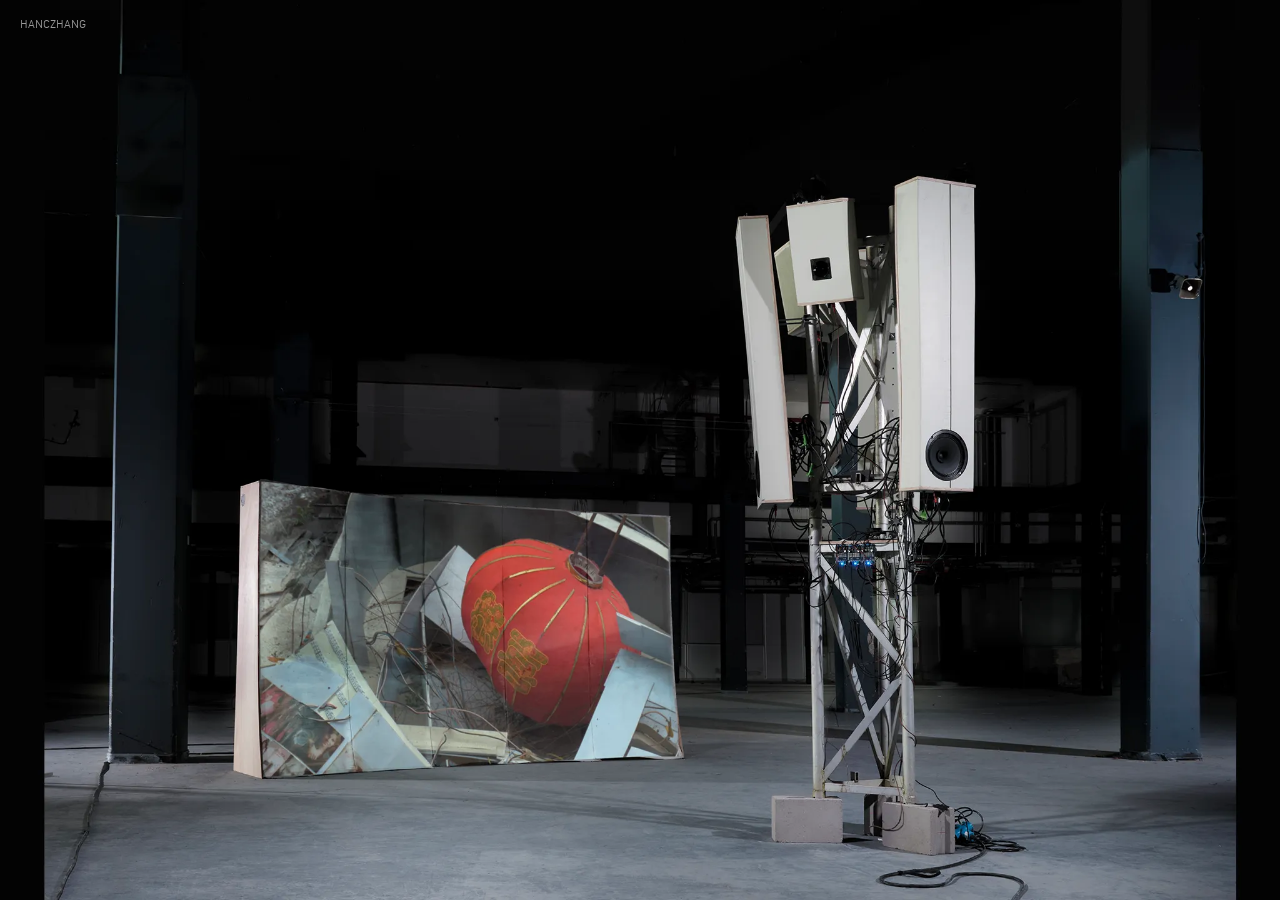
<file: index.html>
<!DOCTYPE html>
<html lang="en">
<head>
  <meta charset="UTF-8" />
  <meta name="viewport" content="width=device-width, initial-scale=1.0" />
  <title>Hanczhang</title>
  <link rel="stylesheet" href="css/style.css" />
</head>

<body class="page-main">
  <main id="mainStage" class="main-stage">
    <section id="visualField" class="visual-field" aria-label="Visual asset field"></section>

    <header class="site-header" aria-label="Main navigation">
      <div class="header-grid">
        <div class="header-column brand-column">
  <button id="homeReset" class="brand-button" type="button">
    HANCZHANG
  </button>

  <a
    class="brand-sub-link"
    href="https://www.instagram.com/hanczhang/"
    target="_blank"
    rel="noopener noreferrer"
  >
    @HANCZHANG
  </a>
</div>

        <nav class="header-column filter-column" aria-label="Category filter">
          <p class="filter-title">_CATEGORY</p>
          <button class="filter-button" type="button" data-filter-group="category" data-filter-value="research">RESEARCH</button>
          <button class="filter-button" type="button" data-filter-group="category" data-filter-value="exhibition">EXHIBITION</button>
          <button class="filter-button" type="button" data-filter-group="category" data-filter-value="object">OBJECT</button>
        </nav>

        <nav class="header-column filter-column" aria-label="Format filter">
          <p class="filter-title">_FORMAT</p>
          <button class="filter-button" type="button" data-filter-group="format" data-filter-value="moving-image">MOVING IMAGE</button>
          <button class="filter-button" type="button" data-filter-group="format" data-filter-value="installation">INSTALLATION</button>
          <button class="filter-button" type="button" data-filter-group="format" data-filter-value="sound">SOUND</button>
        </nav>

        <nav class="header-column filter-column" aria-label="Asset filter">
          <p class="filter-title">_ASSET</p>
          <button class="filter-button" type="button" data-filter-group="asset" data-filter-value="photo">PHOTO</button>
          <button class="filter-button" type="button" data-filter-group="asset" data-filter-value="rendering">RENDERING</button>
          <button class="filter-button" type="button" data-filter-group="asset" data-filter-value="recording">RECORDING</button>
          <button class="filter-button" type="button" data-filter-group="asset" data-filter-value="note">NOTE</button>
          <button class="filter-button" type="button" data-filter-group="asset" data-filter-value="text">TEXT</button>
          <button class="filter-button" type="button" data-filter-group="asset" data-filter-value="archive">ARCHIVE</button>
        </nav>

        <nav class="header-column project-column" aria-label="Project list">
          <p class="filter-title">_PROJECT</p>
          <button class="project-button" type="button" data-project="cop">CLOUD OF POLYPHONY</button>
          <button class="project-button" type="button" data-project="lr">LIMINAL REVERBERATION</button>
          <button class="project-button" type="button" data-project="lt">LANDSCAPE TRANSFER</button>
          <button class="project-button" type="button" data-project="oct">OCTOPUS</button>
          <button class="project-button" type="button" data-project="sa">SOLAR ATLAS</button>
        </nav>

        <nav class="header-column about-column" aria-label="About page">
          <a class="about-link" href="about.html">ABOUT</a>
        </nav>
      </div>
    </header>
  </main>

  <aside id="projectOverlay" class="project-overlay" aria-hidden="true">
    <section id="projectShell" class="project-shell" aria-label="Project page overlay">
      <div class="project-codebar project-panel">
        <span id="projectCode">HC-COP</span>
      </div>

      <div class="project-visual-panel project-panel">
        <div id="projectRail" class="project-rail"></div>
      </div>

      <div class="project-bottom-grid">
  <div class="project-meta-panel project-panel">
    <div id="projectMetaDetails" class="project-meta-details"></div>
  </div>

  <div class="project-description-panel project-panel">
    <div id="projectDescription" class="project-description-text"></div>
  </div>
</div>
    </section>
  </aside>

  <script src="js/data.js"></script>
  <script src="js/main.js"></script>
</body>
</html>
</file>
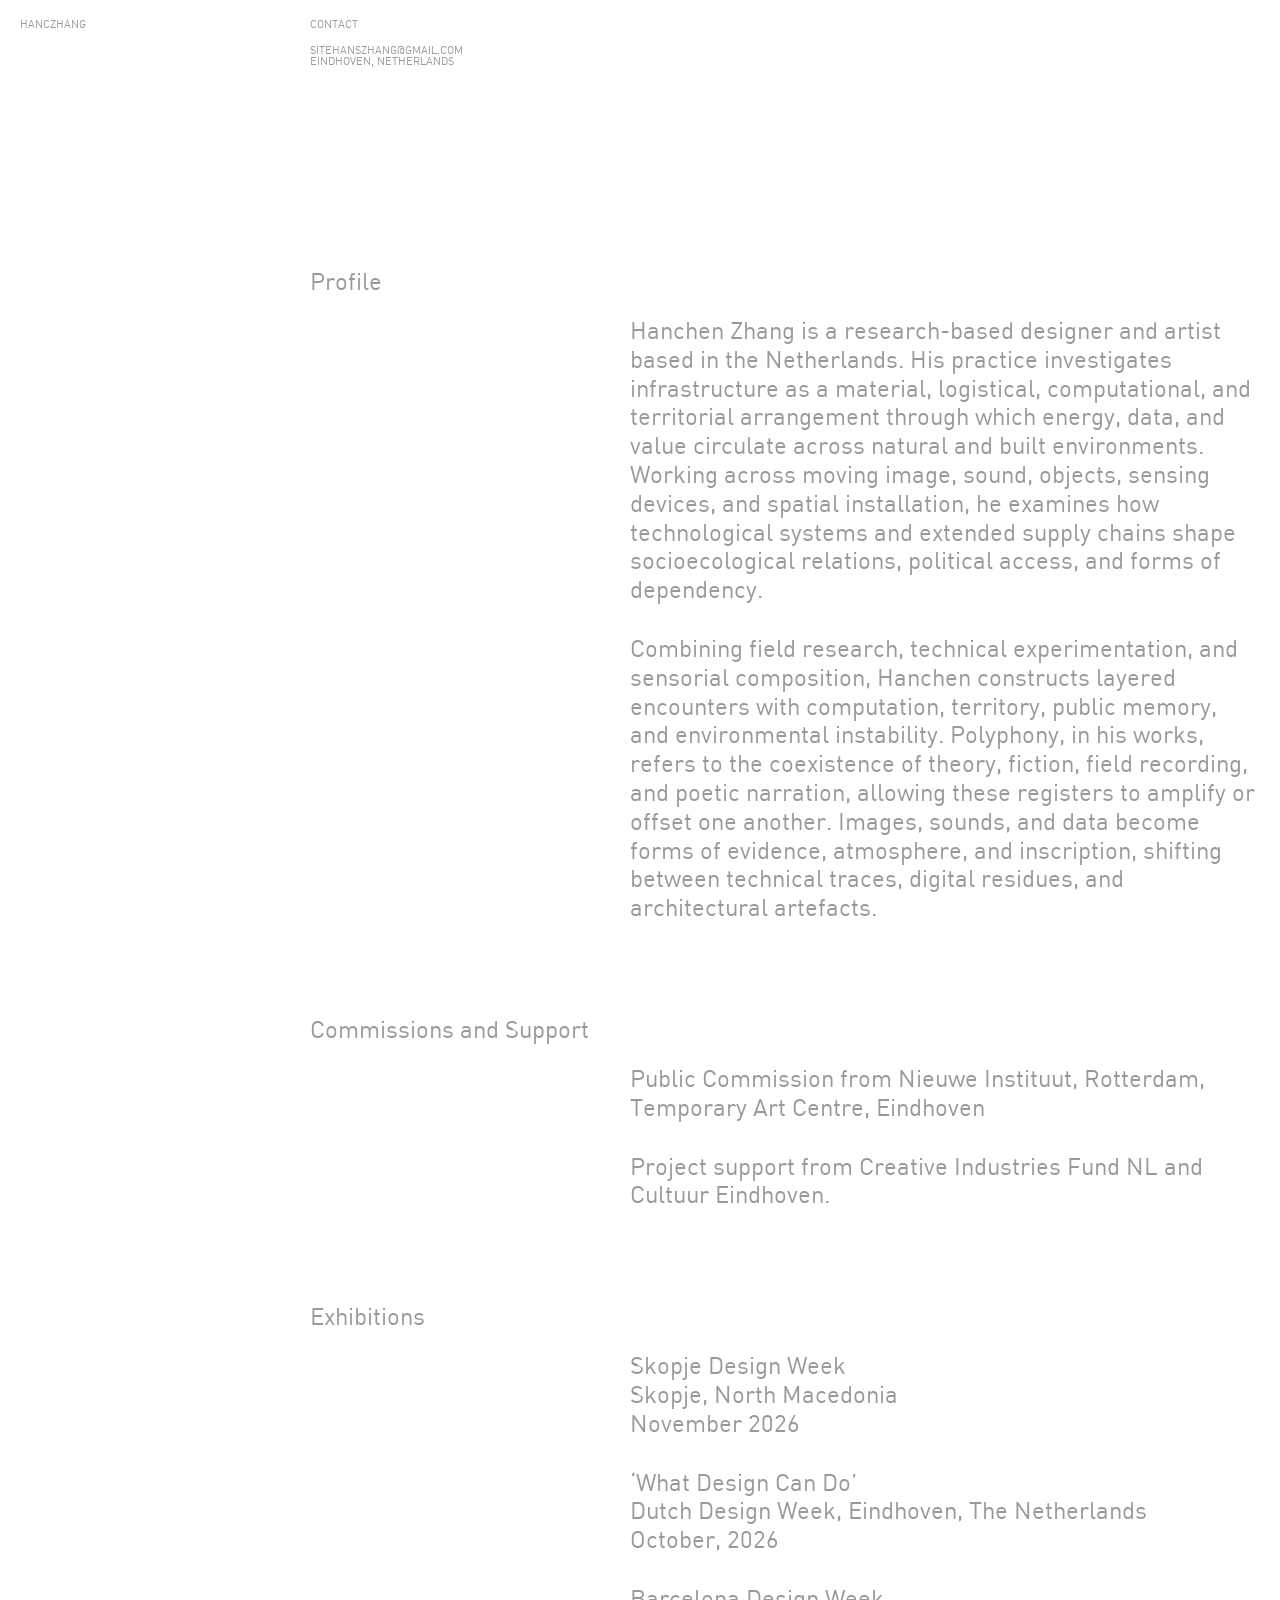
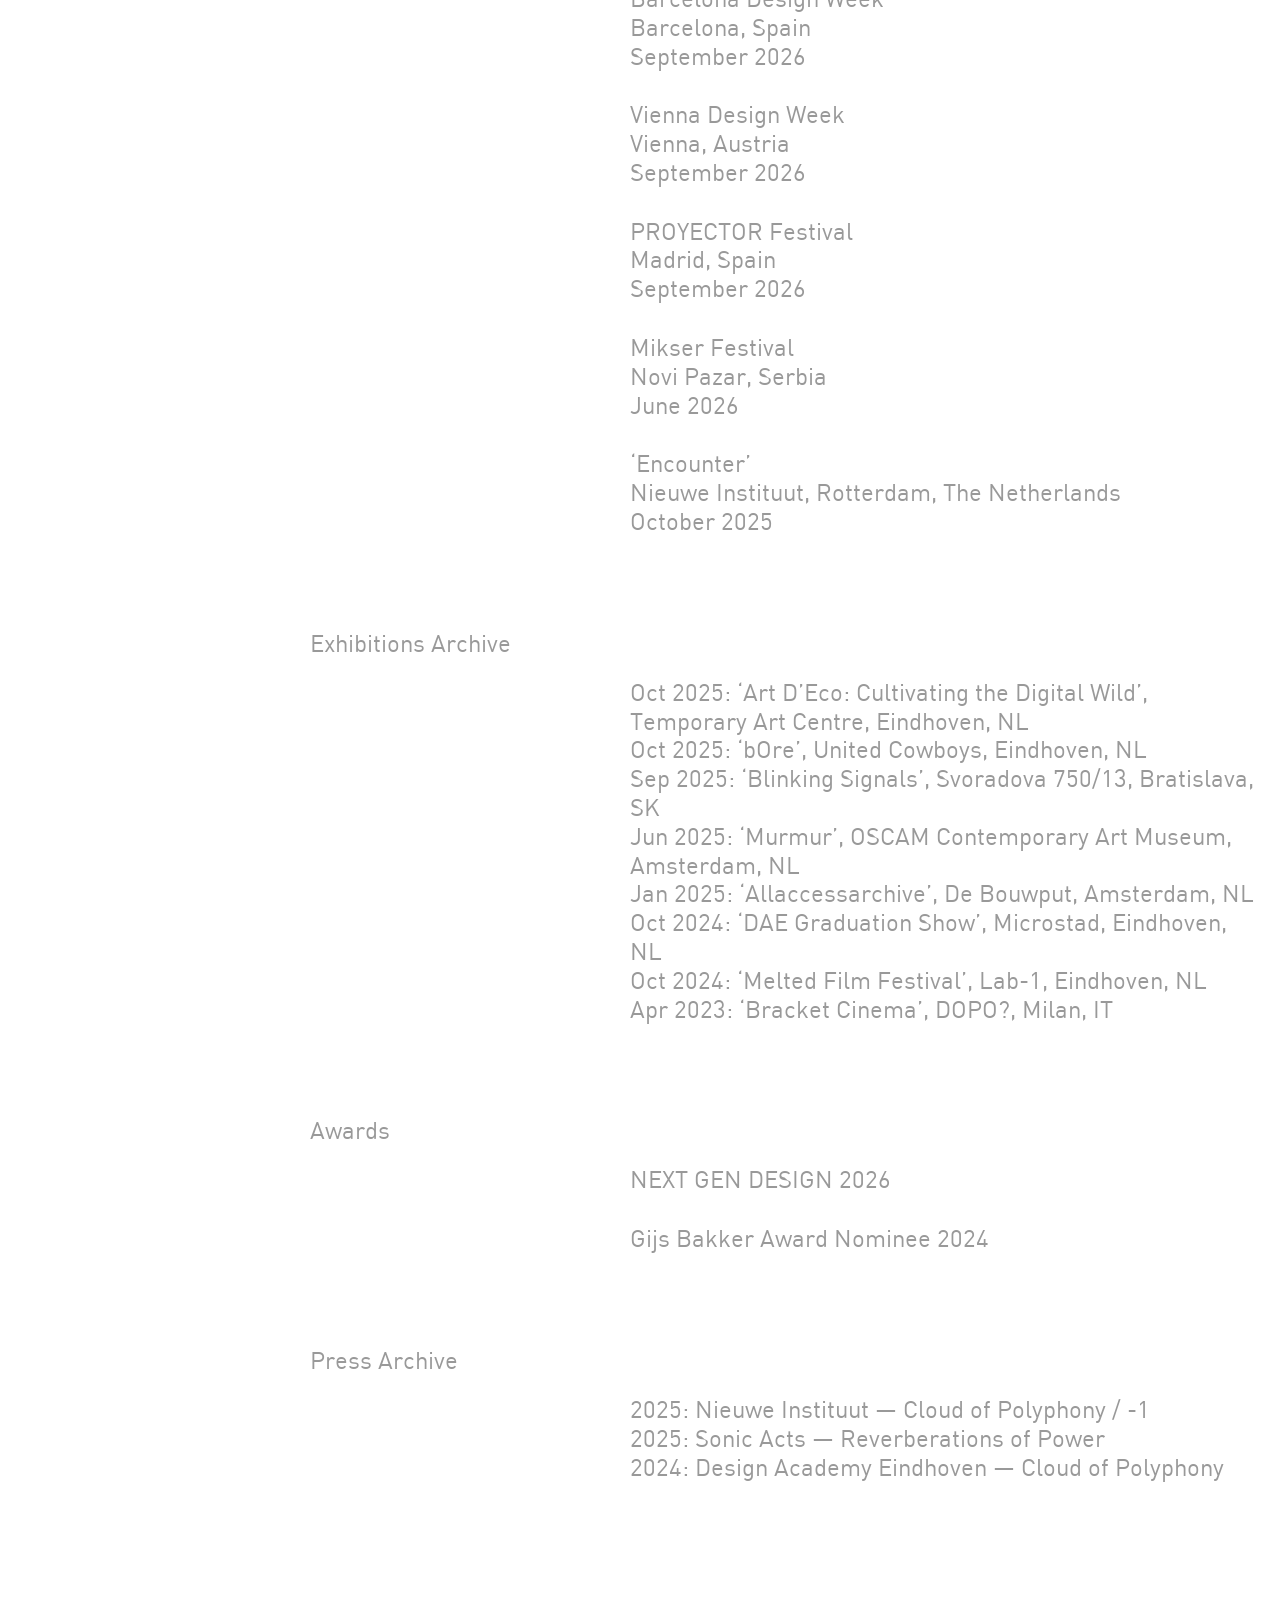
<file: about.html>
<!DOCTYPE html>
<html lang="en">
<head>
  <meta charset="UTF-8" />
  <meta name="viewport" content="width=device-width, initial-scale=1.0" />
  <title>About — Hanczhang</title>
  <link rel="stylesheet" href="css/style.css" />
</head>

<body class="page-about">
  <header class="about-header">
    <a class="about-brand" href="index.html">HANCZHANG</a>

    <div class="about-contact">
      <p>CONTACT</p>
      <p>
        <a href="mailto:sitehanszhang@gmail.com">SITEHANSZHANG@GMAIL.COM</a><br />
        EINDHOVEN, NETHERLANDS
      </p>
    </div>
  </header>

  <main class="about-content">
    <section class="about-section profile-section">
      <h1>Profile</h1>

      <div class="about-body">
        <p>
          Hanchen Zhang is a research-based designer and artist based in the Netherlands. His practice investigates infrastructure as a material, logistical, computational, and territorial arrangement through which energy, data, and value circulate across natural and built environments. Working across moving image, sound, objects, sensing devices, and spatial installation, he examines how technological systems and extended supply chains shape socioecological relations, political access, and forms of dependency.
        </p>

        <p>
          Combining field research, technical experimentation, and sensorial composition, Hanchen constructs layered encounters with computation, territory, public memory, and environmental instability. Polyphony, in his works, refers to the coexistence of theory, fiction, field recording, and poetic narration, allowing these registers to amplify or offset one another. Images, sounds, and data become forms of evidence, atmosphere, and inscription, shifting between technical traces, digital residues, and architectural artefacts.
        </p>
      </div>
    </section>

    <section class="about-section">
      <h2>Commissions and Support</h2>

      <div class="about-body">
        <p>
          Public Commission from Nieuwe Instituut, Rotterdam, Temporary Art Centre, Eindhoven
        </p>

        <p>
          Project support from Creative Industries Fund NL and Cultuur Eindhoven.
        </p>
      </div>
    </section>

    <section class="about-section">
      <h2>Exhibitions</h2>

      <div class="about-body">
        <p>
          Skopje Design Week<br />
          Skopje, North Macedonia<br />
          November 2026
        </p>

        <p>
          ‘What Design Can Do’<br />
          Dutch Design Week, Eindhoven, The Netherlands<br />
          October, 2026
        </p>

        <p>
          Barcelona Design Week<br />
          Barcelona, Spain<br />
          September 2026
        </p>

        <p>
          Vienna Design Week<br />
          Vienna, Austria<br />
          September 2026
        </p>

        <p>
          PROYECTOR Festival<br />
          Madrid, Spain<br />
          September 2026
        </p>

        <p>
          Mikser Festival<br />
          Novi Pazar, Serbia<br />
          June 2026
        </p>

        <a
          class="about-entry-link"
          href="https://nieuweinstituut.nl/projects/minus-one/cloud-polyphony-minusone"
          target="_blank"
          rel="noopener noreferrer"
        >
          <span class="about-link-title">‘Encounter’</span><br />
          Nieuwe Instituut, Rotterdam, The Netherlands<br />
          October 2025
        </a>
      </div>
    </section>

    <section class="about-section">
      <h2>Exhibitions Archive</h2>

      <div class="about-body">
        <p>
          Oct 2025: ‘Art D’Eco: Cultivating the Digital Wild’, Temporary Art Centre, Eindhoven, NL<br />
          Oct 2025: ‘bOre’, United Cowboys, Eindhoven, NL<br />
          Sep 2025: ‘Blinking Signals’, Svoradova 750/13, Bratislava, SK<br />
          Jun 2025: ‘Murmur’, OSCAM Contemporary Art Museum, Amsterdam, NL<br />
          Jan 2025: ‘Allaccessarchive’, De Bouwput, Amsterdam, NL<br />
          Oct 2024: ‘DAE Graduation Show’, Microstad, Eindhoven, NL<br />
          Oct 2024: ‘Melted Film Festival’, Lab-1, Eindhoven, NL<br />
          Apr 2023: ‘Bracket Cinema’, DOPO?, Milan, IT
        </p>
      </div>
    </section>

    <section class="about-section">
      <h2>Awards</h2>

      <div class="about-body">
        <a
          class="about-entry-link"
          href="https://nextgendesign.eu/2026/04/09/announcing-the-winners-next-gen-design-2026-futures-worth-living/"
          target="_blank"
          rel="noopener noreferrer"
        >
          <span class="about-link-title">NEXT GEN DESIGN</span> 2026
        </a>

        <a
          class="about-entry-link"
          href="https://www.designacademy.nl/page/5558/the-nominees-for-the-gijs-bakker-rene-smeets-and-melkweg-awards-2024"
          target="_blank"
          rel="noopener noreferrer"
        >
          <span class="about-link-title">Gijs Bakker Award Nominee</span> 2024
        </a>
      </div>
    </section>

    <section class="about-section press-section">
      <h2>Press Archive</h2>

      <div class="about-body">
        <p>
          2025: Nieuwe Instituut —
          <a
            class="about-inline-link"
            href="https://nieuweinstituut.nl/projects/minus-one/cloud-polyphony-minusone"
            target="_blank"
            rel="noopener noreferrer"
          >
            Cloud of Polyphony / -1
          </a><br />

          2025: Sonic Acts —
          <a
            class="about-inline-link"
            href="https://sonicacts.com/archive/reverberations-of-power"
            target="_blank"
            rel="noopener noreferrer"
          >
            Reverberations of Power
          </a><br />

          2024: Design Academy Eindhoven —
          <a
            class="about-inline-link"
            href="https://www.designacademy.nl/page/2178/cloud-of-polyphony"
            target="_blank"
            rel="noopener noreferrer"
          >
            Cloud of Polyphony
          </a>
        </p>
      </div>
    </section>
  </main>
</body>
</html>
</file>
<file: css/style.css>
/* =========================================================
   GLOBAL TUNING VARIABLES
   Change these first before editing individual sections.
   ========================================================= */

:root {
  --main-bg: rgb(189, 204, 212);
  --about-bg: rgb(255, 255, 255);

  --text-grey: rgb(153, 153, 153);
  --panel-fill: rgb(51, 51, 51);
  --panel-stroke: rgb(128, 128, 128);

  --font-main: "DIN Regular Web", Arial, sans-serif;

  /* Font-weight tuning:
     400 = true DIN Regular
     500 = slightly boldened DIN Regular, recommended test setting
     600 = stronger synthetic weight
     700 = browser-synthesised bold, probably too heavy
  */
  --site-font-weight: 600;

  --small-text-size: 11px;
  --about-body-size: 24px;
  --about-body-offset: calc(var(--about-body-size) * 2.0);

  --header-padding-x: 20px;
  --header-padding-y: 20px;
  --header-height: 120px;
  --header-column-width: 260px;
  --header-column-gap: 30px;

  --project-side-margin: 54px;
  --project-top-margin: 13vh;
  --project-bottom-margin: 13vh;
  --project-panel-radius: 8px;
  --project-panel-border: 1px;

  --project-codebar-height: 24px;
  --project-bottom-height: 188px;
  --project-panel-gap: 5px;

  --project-text-pad-x: 10px;
  --project-text-pad-y: 10px;
  --project-description-column-gap: 42px;

  --motion-fast: 450ms;
  --motion-medium: 700ms;
}

/* =========================================================
   WEBFONT
   Loads local DIN Regular.
   ========================================================= */

@font-face {
  font-family: "DIN Regular Web";
  src: url("../assets/fonts/dinregularwebfont.woff") format("woff");
  font-weight: 400;
  font-style: normal;
  font-display: block;
}

* {
  box-sizing: border-box;
}

html,
body {
  margin: 0;
  min-height: 100%;
  font-family: var(--font-main);
  font-weight: var(--site-font-weight);
  color: var(--text-grey);
}

button,
a {
  font: inherit;
  color: inherit;
}

button {
  padding: 0;
  border: 0;
  background: none;
  cursor: pointer;
  text-align: left;
}

a {
  text-decoration: none;
}

a:hover,
button:hover {
  text-decoration: underline;
  text-underline-offset: 2px;
}
/* =========================================================
   HIDE SCROLLBARS
   Scroll still works, but the visible scrollbar is removed.
   ========================================================= */

html,
body,
.page-about,
.project-rail,
.header-grid {
  scrollbar-width: none;        /* Firefox */
  -ms-overflow-style: none;     /* Older Microsoft browsers */
}

html::-webkit-scrollbar,
body::-webkit-scrollbar,
.page-about::-webkit-scrollbar,
.project-rail::-webkit-scrollbar,
.header-grid::-webkit-scrollbar {
  display: none;                /* Chrome, Safari, Edge */
  width: 0;
  height: 0;
}
/* =========================================================
   MAIN PAGE
   ========================================================= */

.page-main {
  background: transparent;
  overflow: hidden;
}

.main-stage {
  position: fixed;
  inset: 0;
  background: transparent;
  overflow: hidden;
  transition: opacity var(--motion-medium) ease, filter var(--motion-medium) ease;
}

.visual-field {
  position: absolute;
  inset: 0;
  background: transparent;
  cursor: pointer;
  z-index: 1;
}

.visual-field img,
.visual-field video {
  width: 100%;
  height: 100%;
  display: block;
  object-fit: cover;
}

.visual-placeholder {
  width: 100%;
  height: 100%;
  display: grid;
  place-items: center;

  background: transparent;

  color: var(--text-grey);
  font-size: var(--small-text-size);
  line-height: 1.05;
  letter-spacing: 0.01em;
  text-transform: uppercase;
}

/* Header is the invisible top interaction zone. */

.site-header {
  position: fixed;
  top: 20px;
  left: 20px;
  right: 20px;
  z-index: 20;
  color: var(--text-grey);
  font-size: var(--small-text-size);
  line-height: 1.05;
  font-weight: 500;
  text-transform: uppercase;
  transform: none;
  transition: none;
}

.header-grid {
  display: grid;
  grid-template-columns:
    var(--header-column-width)
    var(--header-column-width)
    var(--header-column-width)
    var(--header-column-width)
    var(--header-column-width)
    var(--header-column-width);
  column-gap: var(--header-column-gap);
  align-items: start;
  transform: none;
  transition: none;
}

.header-column:not(.brand-column) {
  opacity: 0;
  pointer-events: none;
  transition: opacity var(--motion-fast) ease;
}

.site-header:hover .header-column:not(.brand-column) {
  opacity: 1;
  pointer-events: auto;
}


.brand-button {
  display: block;
  color: var(--text-grey);
  text-transform: uppercase;
  line-height: 1.05;
}

.brand-sub-link {
  display: block;
  color: var(--text-grey);
  text-transform: uppercase;
  line-height: 1.05;
  opacity: 0;
  pointer-events: none;
  transition: opacity var(--motion-fast) ease;
}

.site-header:hover .brand-sub-link {
  opacity: 1;
  pointer-events: auto;
}

.filter-title {
  margin: 0 0 12px 0;
  text-transform: uppercase;
}

.filter-button,
.project-button,
.about-link {
  display: block;
  margin: 0;
  line-height: 1.05;
  text-transform: uppercase;
}

.filter-button.is-active,
.project-button.is-matching {
  text-decoration: underline;
  text-underline-offset: 2px;
}

.project-button {
  white-space: nowrap;
}

/* =========================================================
   PROJECT OVERLAY
   ========================================================= */

.project-overlay {
  position: fixed;
  inset: 0;
  z-index: 20;

  background: transparent;

  opacity: 0;
  pointer-events: none;
  transition: opacity var(--motion-medium) ease;
}

.project-overlay.is-open {
  opacity: 1;
  pointer-events: auto;
}

.project-shell {
  position: absolute;
  left: var(--project-side-margin);
  right: var(--project-side-margin);
  top: var(--project-top-margin);
  bottom: var(--project-bottom-margin);
  display: flex;
  flex-direction: column;
  gap: var(--project-panel-gap);
  transform: translateY(36px);
  opacity: 0;
  transition:
    transform var(--motion-medium) ease,
    opacity var(--motion-medium) ease;
}

.project-overlay.is-open .project-shell {
  transform: translateY(0);
  opacity: 1;
}

.project-panel {
  background: var(--panel-fill);
  border: var(--project-panel-border) solid var(--panel-stroke);
  border-radius: var(--project-panel-radius);
  color: var(--text-grey);
  font-size: var(--small-text-size);
  line-height: 1.15;
  overflow: hidden;
}

.project-codebar {
  height: var(--project-codebar-height);
  flex: 0 0 var(--project-codebar-height);
  display: flex;
  align-items: center;
  padding: 0 10px;
  text-transform: uppercase;
}

.project-visual-panel {
  flex: 1 1 auto;
  min-height: 220px;
}

.project-rail {
  height: 100%;
  display: flex;
  overflow-x: auto;
  overflow-y: hidden;
  scroll-behavior: smooth;
}

.project-rail img,
.project-rail video {
  height: 100%;
  width: auto;
  flex: 0 0 auto;
  display: block;
  object-fit: contain;
  background: var(--panel-fill);
}

.project-asset-placeholder {
  height: 100%;
  min-width: 560px;
  display: grid;
  place-items: center;

  background: transparent;
  border-right: none;

  color: var(--text-grey);
  font-size: var(--small-text-size);
  line-height: 1.05;
  letter-spacing: 0.01em;
  text-transform: uppercase;
}

.project-bottom-grid {
  height: var(--project-bottom-height);
  flex: 0 0 var(--project-bottom-height);
  display: grid;
  grid-template-columns: 1fr 1fr;
  gap: var(--project-panel-gap);
}

.project-meta-panel,
.project-description-panel {
  padding: var(--project-text-pad-y) var(--project-text-pad-x);
  font-size: var(--small-text-size);
  line-height: 1.15;
  font-weight: 500;
}

/* Metadata panel:
   one single text frame, top-left, matching the mockup. */
.project-meta-panel {
  display: block;
}

.project-meta-panel p,
.project-meta-details p,
.project-description-panel p {
  margin: 0;
}

.project-meta-details {
  display: none;
}

/* Description panel:
   one text frame with two internal columns. */
.project-description-panel {
  overflow: hidden;
}

.project-description-columns {
  height: 100%;
  column-count: 2;
  column-gap: var(--project-description-column-gap);
  column-fill: balance;
}

.project-description-columns p {
  margin: 0 0 12px 0;
  break-inside: avoid;
}

/* =========================================================
   ABOUT PAGE
   ========================================================= */

.page-about {
  background: var(--about-bg);
  color: var(--text-grey);
  overflow-y: auto;
}

/* Fixed header:
   The header stays in place while the long About content scrolls underneath.
   It keeps the same small DIN text system as the Main page. */

.about-header {
  position: fixed;
  top: 0;
  left: 0;
  width: 100%;
  z-index: 20;
  padding: 20px;
  display: grid;
  grid-template-columns: 260px 260px 1fr;
  column-gap: 30px;
  font-size: var(--small-text-size);
  line-height: 1.05;
  font-weight: 700;
  text-transform: none;
  background: transparent;
}

/* Fade mask:
   This creates the soft fade-out area before the scrolling body reaches the header.
   It prevents the large body text from visually colliding with the fixed header. */

.page-about::before {
  content: "";
  position: fixed;
  top: 0;
  left: 0;
  width: 100%;
  height: 120px;
  z-index: 15;
  pointer-events: none;
  background: linear-gradient(
    to bottom,
    rgba(255, 255, 255, 1) 0%,
    rgba(255, 255, 255, 0.96) 35%,
    rgba(255, 255, 255, 0) 100%
  );
}

.about-brand {
  grid-column: 1;
}

.about-contact {
  grid-column: 2;
}

.about-contact p {
  margin: 0 0 14px 0;
}

.about-content {
  padding: 1px 0 120px 0;
}

/* About section grid:
   Column 1 = empty structural margin
   Column 2 = section title
   Column 3 = body text */

.about-section {
  display: grid;
  grid-template-columns: 260px 290px minmax(320px, 850px);
  column-gap: 30px;
  padding: 0 20px;
  margin-top: 64px;
}

.profile-section {
  margin-top: 270px;
}

/* Section titles:
   text-transform is disabled so the visible text follows the capitalization
   written directly inside about.html. */

.about-section h1,
.about-section h2 {
  grid-column: 2;
  margin: 0;
  font-size: var(--about-body-size);
  line-height: 1.05;
  font-weight: 700;
  text-transform: none;
  white-space: nowrap;
}

/* Body text:
   The padding-top creates the one-line drop below each section title.
   Increase --about-body-offset if the body needs to sit lower. */

.about-body {
  grid-column: 3;
  padding-top: var(--about-body-offset);
  font-size: var(--about-body-size);
  line-height: 1.2;
  font-weight: 700;
}

.about-body p {
  margin: 0 0 30px 0;
}

/* General About links:
   Links are visually quiet by default.
   They only underline on hover, matching the reduced interface logic. */

.about-body a {
  color: inherit;
  text-decoration: none;
}

/* Block links:
   Used for entries such as 'Encounter', NEXT GEN DESIGN, and Gijs Bakker Award Nominee.
   The whole entry is clickable, but only the key title receives underline feedback. */

.about-entry-link {
  display: block;
  margin: 0 0 30px 0;
}

.about-entry-link:hover .about-link-title {
  text-decoration: underline;
  text-underline-offset: 3px;
}

/* Inline links:
   Used inside Press Archive lines.
   Only the project/article title is clickable and underlined on hover. */

.about-inline-link:hover {
  text-decoration: underline;
  text-underline-offset: 3px;
}
/* =========================================================
   RESPONSIVE FALLBACK
   This does not define the final mobile design.
   It only prevents the first prototype from breaking badly.
   ========================================================= */

@media (max-width: 900px) {
  :root {
    --about-body-size: 18px;
    --header-column-width: 140px;
    --header-column-gap: 18px;
    --project-side-margin: 18px;
    --project-bottom-height: 230px;
  }

  .header-grid {
    grid-template-columns: repeat(6, var(--header-column-width));
    overflow-x: auto;
  }

  .about-header,
  .about-section {
    grid-template-columns: 1fr;
    row-gap: 18px;
  }

  .about-brand,
  .about-contact,
  .about-section h1,
  .about-section h2,
  .about-body {
    grid-column: 1;
  }

  .about-body {
    padding-top: 0;
  }

  .profile-section {
    margin-top: 180px;
  }

  .project-bottom-grid {
    grid-template-columns: 1fr;
  }

  .project-meta-panel {
    grid-template-columns: 1fr;
    row-gap: 14px;
  }

  .project-description-panel {
    column-count: 1;
  }
}
/* =========================================================
   PROJECT PAGE TEXT FRAME UPDATE
   Metadata and description now follow the COP mockup setup.
   ========================================================= */

.project-meta-panel,
.project-description-panel {
  padding: var(--project-text-pad-y) var(--project-text-pad-x);
  font-size: var(--small-text-size);
  line-height: 1.15;
  font-weight: 500;
}

/* Metadata panel:
   one compact text block, fixed at the top-left of the left lower frame. */
.project-meta-panel {
  display: block;
  overflow: hidden;
}

.project-meta-details {
  display: block;
  height: 100%;
}

.project-meta-details p {
  margin: 0;
}

/* Description panel:
   one text frame with two internal columns, matching the COP reference. */
.project-description-panel {
  display: block;
  overflow: hidden;
}

.project-description-text {
  height: 100%;
  column-count: 2;
  column-gap: var(--project-description-column-gap);
  column-fill: balance;
}

.project-description-text p {
  margin: 0 0 12px 0;
  break-inside: avoid;
}

.project-description-text p:last-child {
  margin-bottom: 0;
}

/* Mobile / narrow fallback:
   description returns to one column to avoid unreadable compressed text. */
@media (max-width: 900px) {
  .project-description-text {
    column-count: 1;
  }
}

/* =========================================================
   PROJECT DESCRIPTION TEXT FLOW
   Sequential two-column flow inside the right lower panel.
   ========================================================= */

.project-description-panel {
  display: block;
  overflow: hidden;
  padding: var(--project-text-pad-y) var(--project-text-pad-x);
  text-align: left;
}

/* 
   This is the actual text frame.
   Text starts at the left edge of the right panel,
   fills the first column vertically,
   then continues into the second column.
*/
.project-description-text {
  width: 100%;
  height: 100%;

  column-count: 2;
  column-gap: var(--project-description-column-gap);
  column-fill: auto;

  text-align: left;
}

/* 
   Paragraphs remain part of one flowing text frame.
   Do not use break-inside: avoid here, because the reference layout
   allows text to continue naturally into the next column.
*/
.project-description-text p {
  margin: 0 0 12px 0;
  break-inside: auto;
}

/* Removes extra spacing after the final paragraph. */
.project-description-text p:last-child {
  margin-bottom: 0;
}

/* Narrow-screen fallback. */
@media (max-width: 900px) {
  .project-description-text {
    column-count: 1;
  }
}
/* =========================================================
   ABOUT PAGE HEADER FADE MASK
   Makes scrolling body text fade out before it reaches
   the fixed About header.
   ========================================================= */

:root {
  /* Total height of the fade zone from the top of the viewport. */
  --about-header-fade-height: 170px;

  /* Fully opaque zone behind the fixed header.
     Increase this if body text still visually touches the header. */
  --about-header-solid-height: 88px;

  /* Layer order:
     content < fade mask < header */
  --about-content-z: 1;
  --about-fade-z: 20;
  --about-header-z: 30;
}

/* Keeps the About page as the local stacking context. */
.page-about {
  position: relative;
}

/* The fixed fade veil.
   It sits above the scrolling body content,
   but below the fixed About header. */
.page-about::before {
  content: "";
  position: fixed;
  top: 0;
  left: 0;
  width: 100%;
  height: var(--about-header-fade-height);
  z-index: var(--about-fade-z);
  pointer-events: none;

  background: linear-gradient(
    to bottom,
    var(--about-bg) 0,
    var(--about-bg) var(--about-header-solid-height),
    rgba(255, 255, 255, 0) 100%
  );
}

/* Header remains fully visible above the fade veil. */
.about-header {
  z-index: var(--about-header-z);
}

/* Body content scrolls underneath the fade veil. */
.about-content {
  position: relative;
  z-index: var(--about-content-z);
}
/* =========================================================
   ABOUT PAGE FONT WEIGHT NORMALISATION
   Forces About page title and body text to use the same
   locally hosted DIN Regular file.
   ========================================================= */

.page-about,
.page-about button,
.page-about a {
  font-family: var(--font-main);
  font-weight: 400;
}

.about-header,
.about-brand,
.about-contact,
.about-section h1,
.about-section h2,
.about-body {
  font-family: var(--font-main);
  font-weight: 400;
}
/* =========================================================
   ABOUT PAGE FONT WEIGHT NORMALISATION
   ========================================================= */

.page-about,
.page-about button,
.page-about a {
  font-family: var(--font-main);
  font-weight: 400;
}

.about-header,
.about-brand,
.about-contact,
.about-section h1,
.about-section h2,
.about-body {
  font-family: var(--font-main);
  font-weight: 400;
}
/* =========================================================
   ABOUT PAGE FONT WEIGHT NORMALISATION
   Forces About page title and body text to use DIN Medium.
   ========================================================= */

.page-about,
.page-about button,
.page-about a {
  font-family: var(--font-main);
  font-weight: 500;
}

.about-header,
.about-brand,
.about-contact,
.about-section h1,
.about-section h2,
.about-body {
  font-family: var(--font-main);
  font-weight: 500;
}
/* =========================================================
   PROJECT OPEN BACKGROUND FADE
   Keeps the Main page asset visible behind the Project page,
   but fades it softly without adding a grey placeholder layer.
   Paste at the very end of style.css.
   ========================================================= */

:root {
  /* Main page fade layer while project page is open.
     Increase alpha for stronger fade: 0.65
     Decrease alpha for clearer image: 0.35 */
  --project-backdrop-fade-color: rgba(0, 0, 0, 0.55);

  /* Image treatment behind the project page.
     1 = normal brightness
     0.75 = darker / more recessed */
  --project-backdrop-brightness: 0.2;

  /* Soft optical separation.
     Use 0px if you want the background fully sharp. */
  --project-backdrop-blur: 0.8px;
}

/* The main stage should not disappear as a whole.
   The fade is applied only to the visual asset, not to the whole page layer. */
.main-stage.is-dimmed {
  opacity: 1;
  filter: none;
}

/* Keep the visual field as the local layering area. */
.visual-field {
  position: absolute;
  overflow: hidden;
  isolation: isolate;
}

/* Main asset layer.
   This makes the image/video fade visually while remaining present. */
.visual-field img,
.visual-field video {
  position: relative;
  z-index: 1;
  transition:
    filter var(--motion-medium) ease,
    opacity var(--motion-medium) ease;
}

/* Soft fade veil above the main asset.
   This is not an image file and not a placeholder;
   it is only a CSS overlay used when a project is open. */
.visual-field::after {
  content: "";
  position: absolute;
  inset: 0;
  z-index: 2;
  pointer-events: none;
  background: var(--project-backdrop-fade-color);
  opacity: 0;
  transition: opacity var(--motion-medium) ease;
}

/* Active faded state when project page is open. */
.main-stage.is-dimmed .visual-field img,
.main-stage.is-dimmed .visual-field video {
  filter:
    brightness(var(--project-backdrop-brightness))
    blur(var(--project-backdrop-blur));
}

.main-stage.is-dimmed .visual-field::after {
  opacity: 1;
}

/* The project overlay itself stays transparent.
   This prevents a solid grey layer from covering the main page asset. */
.project-overlay {
  background: transparent !important;
}

/* Project page remains above the faded main page. */
.project-overlay.is-open {
  opacity: 1;
  pointer-events: auto;
}

/* Hide the Main page header while the Project page is open.
   Remove this block if you want HANCZHANG to remain visible behind projects. */
.main-stage.is-dimmed .site-header {
  opacity: 0;
  pointer-events: none;
}
/* =========================================================
   ABOUT PAGE CONTACT TEXT FIX
   Keeps CONTACT / EMAIL / LOCATION in uppercase,
   with the same vertical rhythm as the Main page filter header.
   ========================================================= */

.about-contact {
  text-transform: uppercase;
  font-size: var(--small-text-size);
  line-height: 1.05;
  font-weight: 400;
}

.about-contact-title {
  margin: 0 0 08px 0;
}

.about-contact-details {
  margin: 0;
}

.about-contact a {
  text-transform: uppercase;
  text-decoration: none;
}

.about-contact a:hover {
  text-decoration: underline;
  text-underline-offset: 2px;
}
</file>
